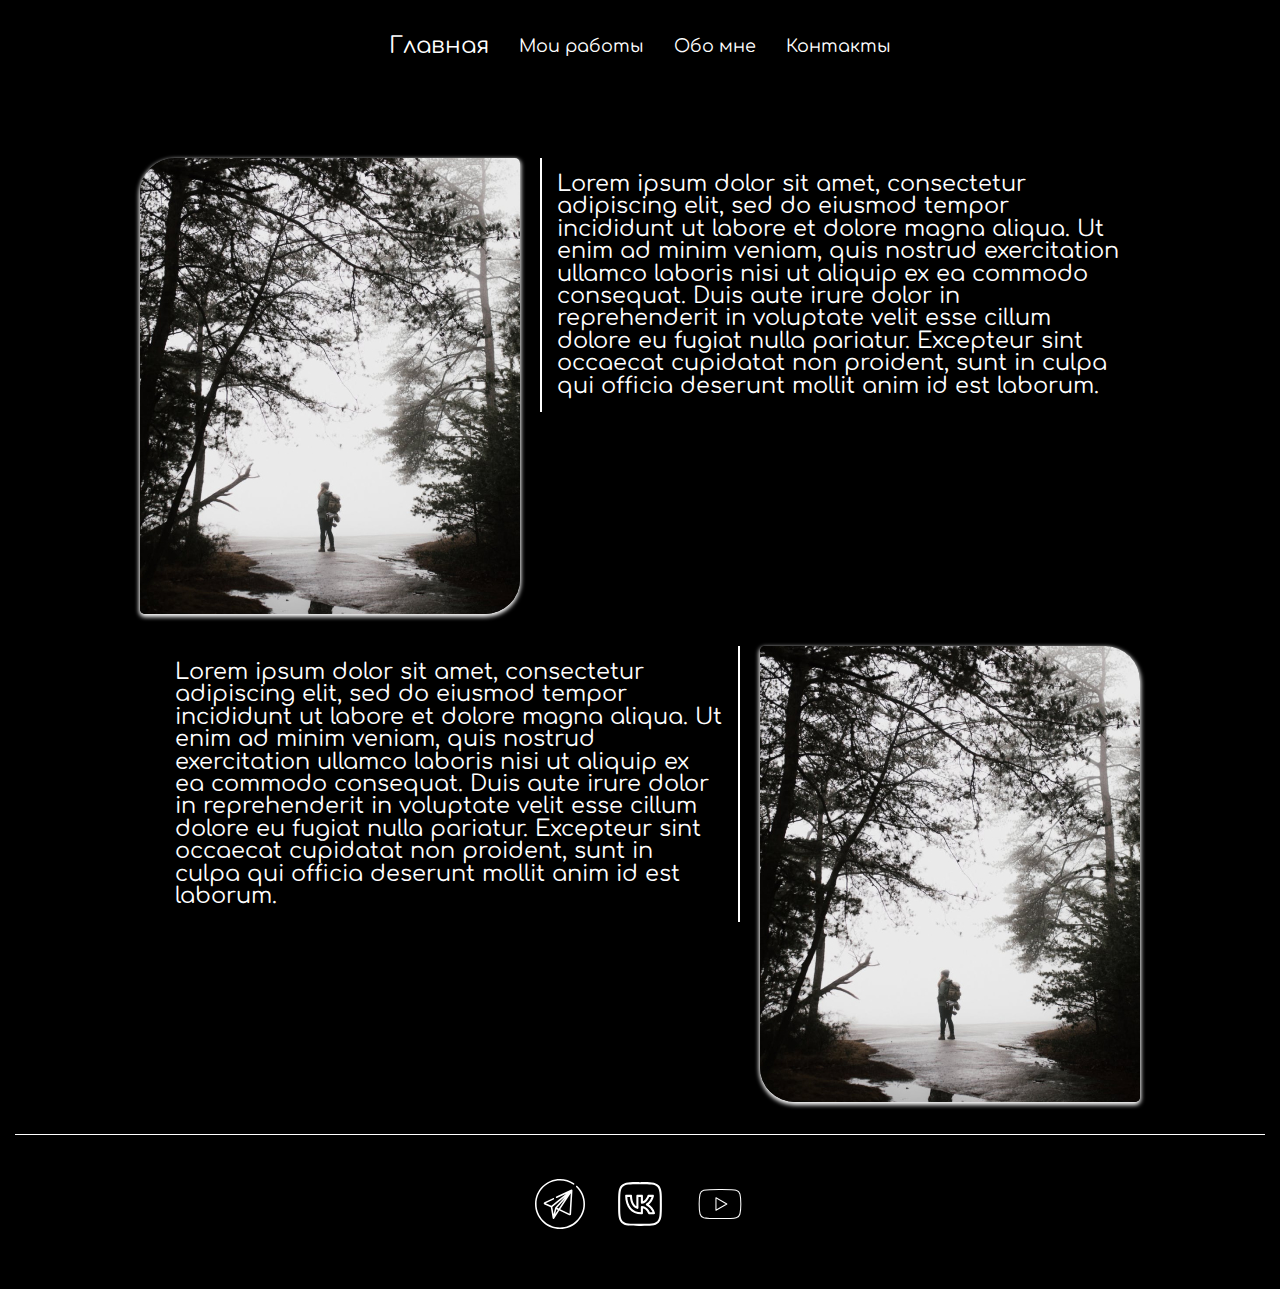
<file: index.html>
<!DOCTYPE html>
<html lang="en">

<head>
    <meta charset="UTF-8">
    <meta name="viewport" content="width=device-width, initial-scale=1.0">
    <link rel="stylesheet" href="main/css/index.css">
    <title>Main</title>
</head>

<body>
    <div class="container">
        <nav class="navbar">
            <ul>
                <li class="main-link"><a href="#">Главная</a></li>
                <li><a href="#">Мои работы</a></li>
                <li><a href="#">Обо мне</a></li>
                <li><a href="#">Контакты</a></li>
            </ul>
            <!-- <img class="vector-img-1" src="main/images/marble-vector.jpg" alt="d">
            <img class="vector-img-3" src="main/images/marble-vector.jpg" alt="d"> -->
        </nav>
        <div class="main-image">
            <img class="main-img" src="main/images/01.jpg" alt="d">
            <p>Lorem ipsum dolor sit amet, consectetur adipiscing elit, sed do eiusmod tempor incididunt ut labore et
                dolore magna aliqua. Ut enim ad minim veniam, quis nostrud exercitation ullamco laboris nisi ut aliquip
                ex ea commodo consequat. Duis aute irure dolor in reprehenderit in voluptate velit esse cillum dolore eu
                fugiat nulla pariatur. Excepteur sint occaecat cupidatat non proident, sunt in culpa qui officia
                deserunt mollit anim id est laborum.</p>
        </div>
        <br><br>
        <div class="second-image"> 
            <img class="main-img" src="main/images/01.jpg" alt="d">
            <p>Lorem ipsum dolor sit amet, consectetur adipiscing elit, sed do eiusmod tempor incididunt ut labore et
                dolore magna aliqua. Ut enim ad minim veniam, quis nostrud exercitation ullamco laboris nisi ut aliquip
                ex ea commodo consequat. Duis aute irure dolor in reprehenderit in voluptate velit esse cillum dolore eu
                fugiat nulla pariatur. Excepteur sint occaecat cupidatat non proident, sunt in culpa qui officia
                deserunt mollit anim id est laborum.</p>
        </div>  
    </div>
    <br><br>
    <div class="footer">
        <!-- <img class="vector-img-2" src="main/images/marble-vector.jpg" alt="d"> -->
        <a href="#"><img class="footer-images" src="main/images/telegram.svg" alt=""></a>
        <a href="#"><img class="footer-images" src="main/images/vk.svg" alt=""></a>
        <a href="#"><img class="footer-images" src="main/images/youtube.svg" alt=""></a>
    </div>

</body>

</html>
</file>
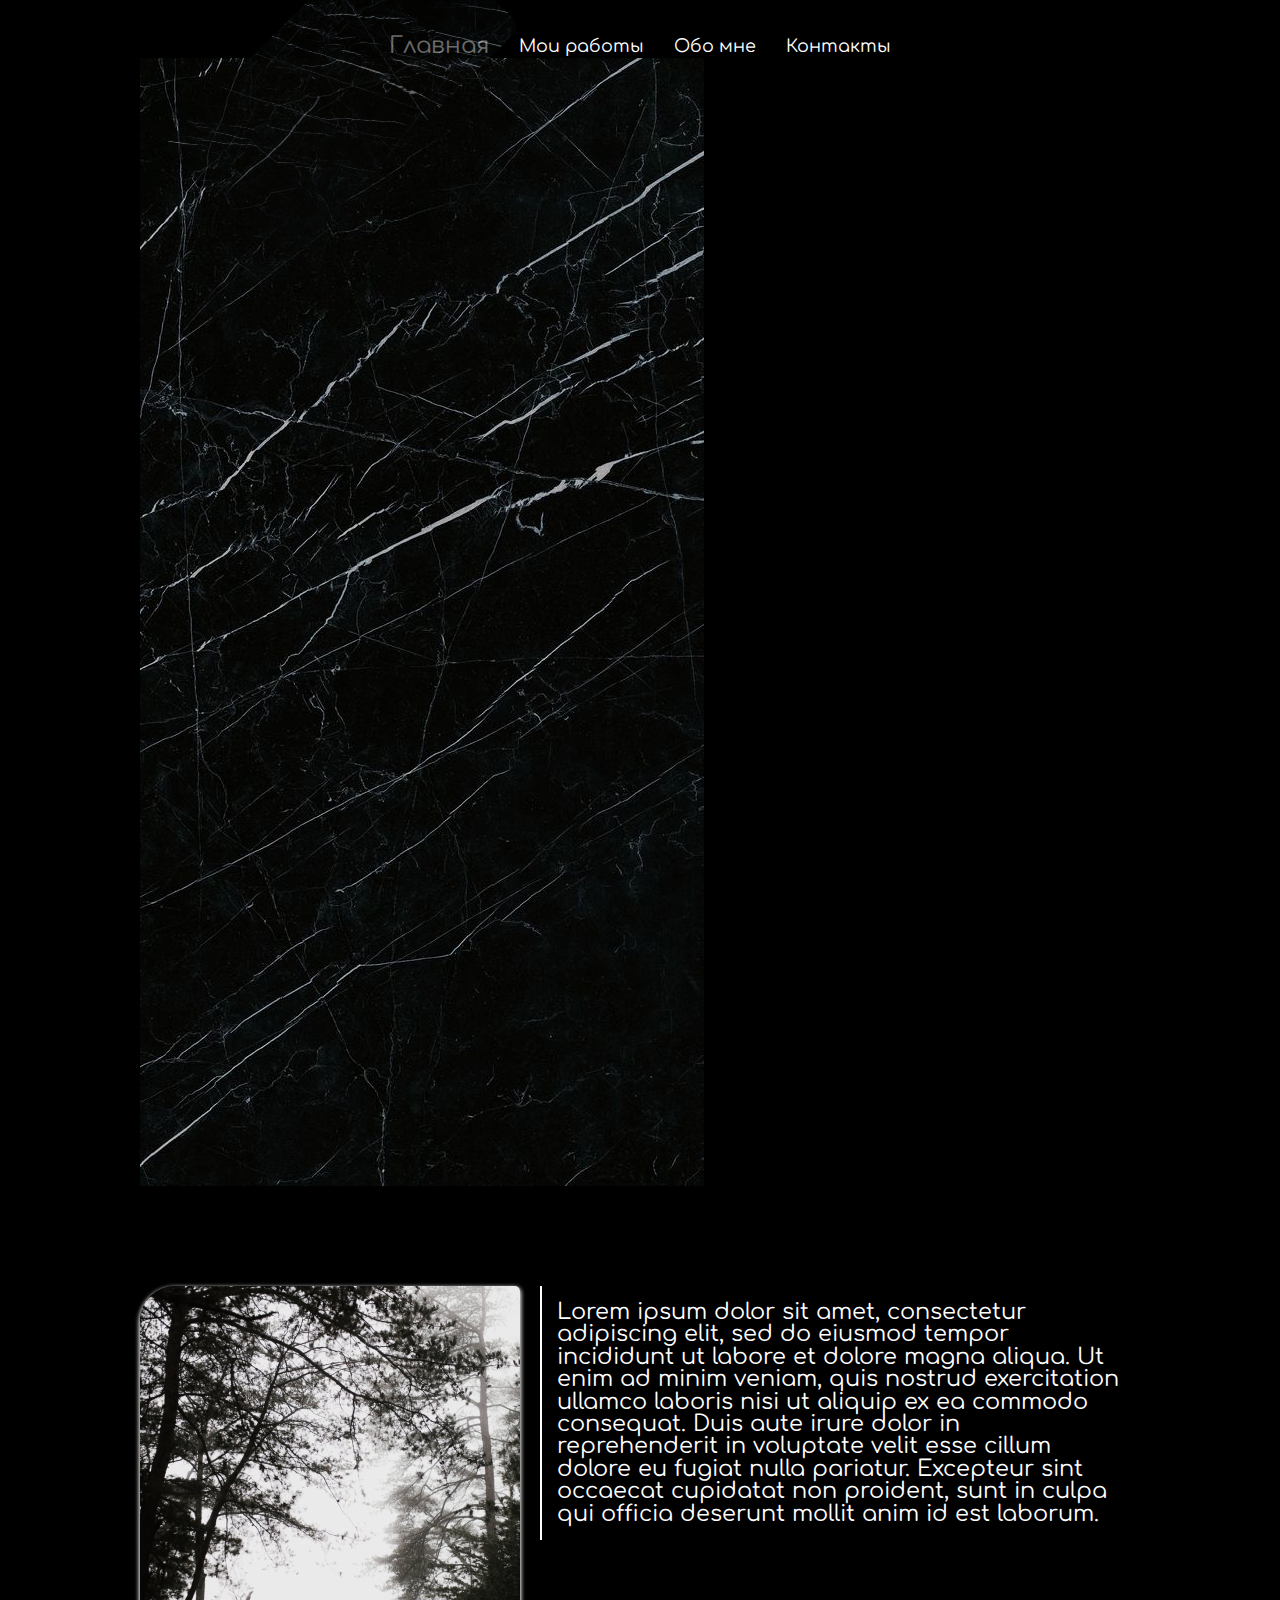
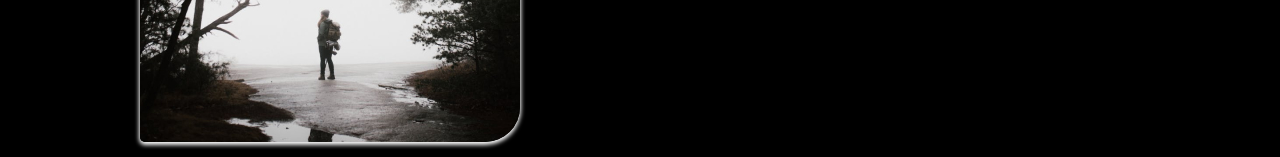
<file: main/html/index.html>
<!DOCTYPE html>
<html lang="en">

<head>
    <meta charset="UTF-8">
    <meta name="viewport" content="width=device-width, initial-scale=1.0">
    <link rel="stylesheet" href="../css/index.css">
    <title>Main</title>
</head>

<body>
    <div class="container">
        <nav class="navbar">
            <ul>
                <li class="main-link"><a href="#">Главная</a></li>
                <li><a href="#">Мои работы</a></li>
                <li><a href="#">Обо мне</a></li>
                <li><a href="#">Контакты</a></li>
            </ul>
            <img class="vector-img" src="../images/marble-vector.jpg" alt="d">
        </nav>
        <div class="main-image">
            <img class="main-img" src="../images/01.jpg" alt="d">
            <p>Lorem ipsum dolor sit amet, consectetur adipiscing elit, sed do eiusmod tempor incididunt ut labore et
                dolore magna aliqua. Ut enim ad minim veniam, quis nostrud exercitation ullamco laboris nisi ut aliquip
                ex ea commodo consequat. Duis aute irure dolor in reprehenderit in voluptate velit esse cillum dolore eu
                fugiat nulla pariatur. Excepteur sint occaecat cupidatat non proident, sunt in culpa qui officia
                deserunt mollit anim id est laborum.</p>
        </div>
    </div>
    <img class="vector-img-second" src="../images/marble-vector.jpg" alt="d">

</body>

</html>
</file>
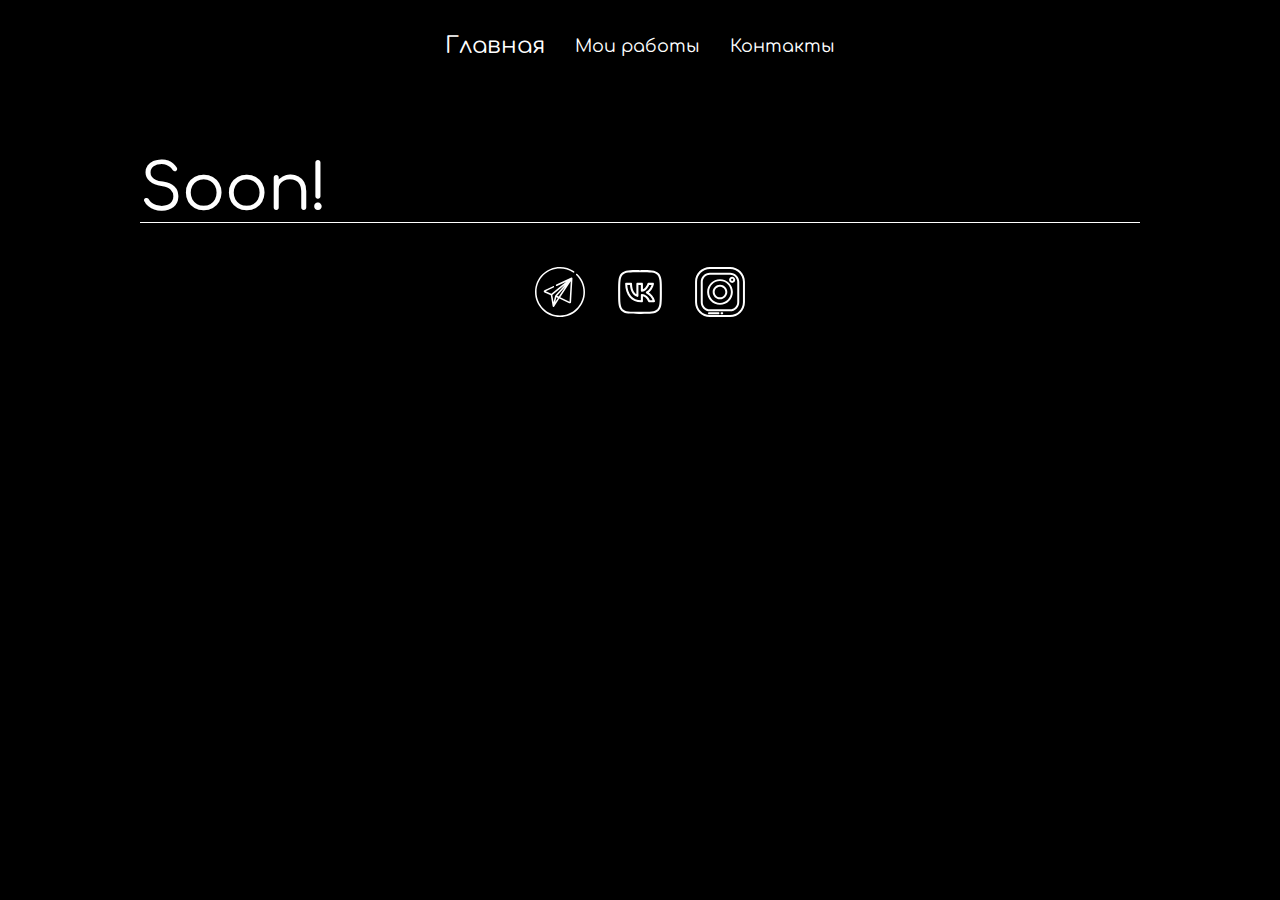
<file: main/html/contacs.html>
<!DOCTYPE html>
<html lang="en">

<head>
    <meta charset="UTF-8">
    <meta name="viewport" content="width=device-width, initial-scale=1.0">
    <link rel="stylesheet" href="../css/works.css">
    <link rel="icon" href="../images/icon.png">
    <title>Contacs</title>
</head>

<body>
    <div class="container">
        <nav class="navbar">
            <ul>
                <li class="main-link"><a href="../../index.html">Главная</a></li>
                <li><a href="works.html">Мои работы</a></li>
                <li><a href="/">Контакты</a></li>
            </ul>
            <!-- <img class="vector-img-1" src="../images/marble-vector.jpg" alt="d">
            <img class="vector-img-3" src="../images/marble-vector.jpg" alt="d"> -->
        </nav>
        <div class="content">
            <h1>Soon!</h1>
        </div>

        <div class="footer">
            <a href="https://t.me/lilrich163"><img class="footer-images" src="../images/telegram.svg" alt=""></a>
            <a href="https://vk.com/lilrich163"><img class="footer-images" src="../images/vk.svg" alt=""></a>
            <a href="https://www.instagram.com/_lilrich163/"><img class="footer-images" src="../images/insta.svg" alt=""></a>
            <!-- <img class="vector-img-2" src="main/images/marble-vector.jpg" alt="d"> -->
        </div>

    </div>
    

</body>

</html>
</file>
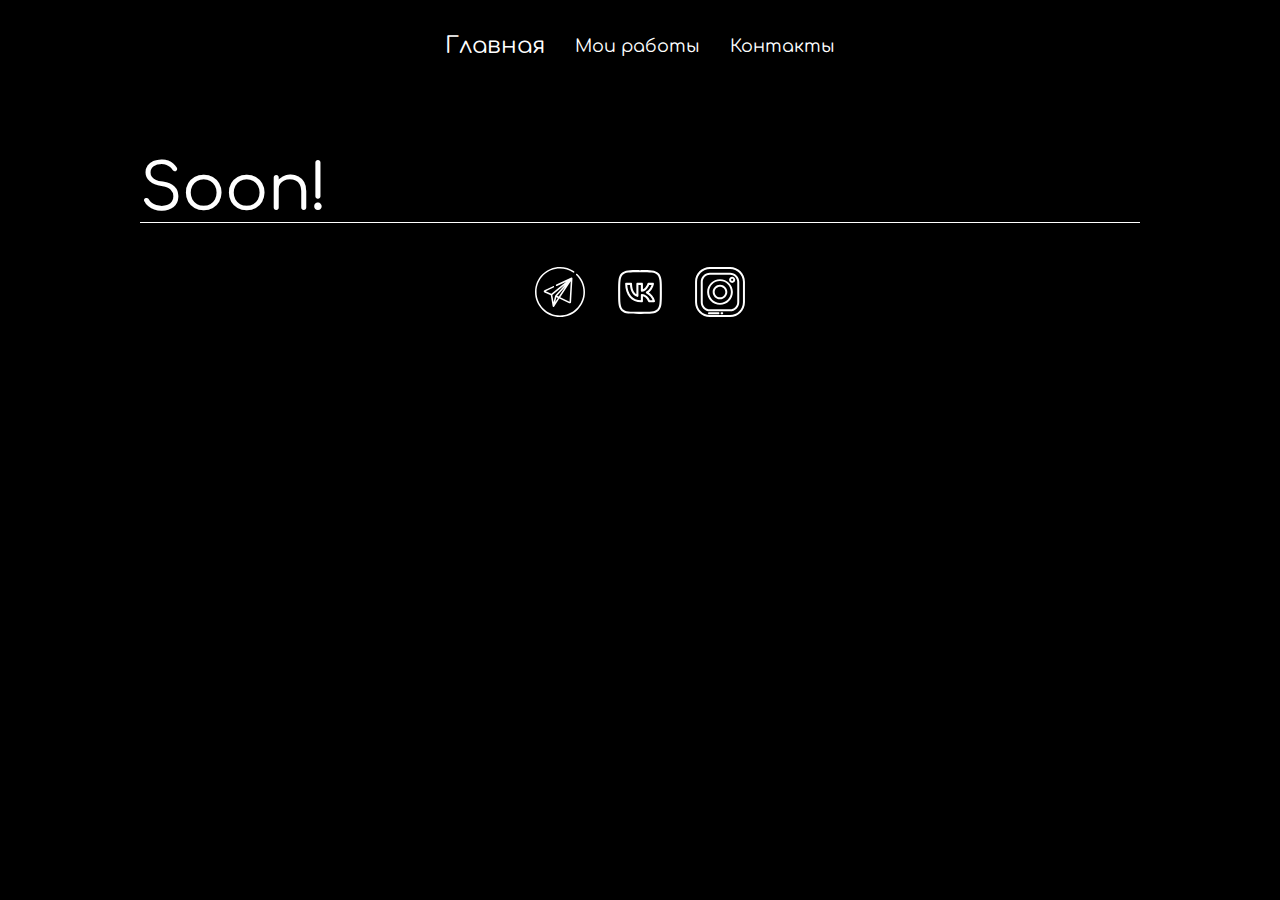
<file: main/html/works.html>
<!DOCTYPE html>
<html lang="en">

<head>
    <meta charset="UTF-8">
    <meta name="viewport" content="width=device-width, initial-scale=1.0">
    <link rel="stylesheet" href="../css/works.css">
    <link rel="icon" href="../images/icon.png">
    <title>My works</title>
</head>

<body>
    <div class="container">
        <nav class="navbar">
            <ul>
                <li class="main-link"><a href="../../index.html">Главная</a></li>
                <li><a href="/">Мои работы</a></li>
                <li><a href="contacs.html">Контакты</a></li>
            </ul>
            <!-- <img class="vector-img-1" src="../images/marble-vector.jpg" alt="d">
            <img class="vector-img-3" src="../images/marble-vector.jpg" alt="d"> -->
        </nav>
        <div class="content">
            <h1>Soon!</h1>
        </div>

        <div class="footer">
            <a href="https://t.me/lilrich163"><img class="footer-images" src="../images/telegram.svg" alt=""></a>
            <a href="https://vk.com/lilrich163"><img class="footer-images" src="../images/vk.svg" alt=""></a>
            <a href="https://www.instagram.com/_lilrich163/"><img class="footer-images" src="../images/insta.svg" alt=""></a>
            <!-- <img class="vector-img-2" src="main/images/marble-vector.jpg" alt="d"> -->
        </div>

    </div>
    

</body>

</html>
</file>
<file: main/css/index.css>
@import url(reset.css);
@import url('https://fonts.googleapis.com/css2?family=Comfortaa:wght@500&display=swap');

*{
    box-sizing: border-box;
}

.container {
    width: 80%;
    height: 100%;
    margin: 0 auto;
    font-family: 'Comfortaa', cursive;
}

/* navbar */

html {
    background-color: #000;
}

body {
    padding: 15px;
    transition: all;
    transition-duration: 0.5s;
}

nav.navbar {
    width: 100%;
    background-color: #000;
    padding-bottom: 100px;
}

nav.navbar ul {
    margin-top: 20px;
    list-style: none;
    display: flex;
    flex-flow: row;
    justify-content: center;
    align-items: center;
}

nav.navbar ul li {
    padding: 0 10px 0 10px;
    transform: scale(1);
    transition-property: transform;
    transition-duration: 0.5s;
}

nav.navbar ul li a {
    padding: 5px;
    text-decoration: none;
    color: #fff;
    font-family: 'Comfortaa', cursive;
    font-size: 1.1em;
    transition-property: border-radius;
    transition-duration: 0.5;
    box-shadow: 0 0 0 0 #fff
}

nav.navbar ul li:hover {
    padding: 0 10px 0 10px;
    transform: scale(1.2);
}

nav.navbar ul li a:hover {
    padding: 5px;
    text-decoration: none;
    color: #fff;
    font-family: 'Comfortaa', cursive;
    border-radius: 5px;
    font-size: 1.1em;
    box-shadow: 0 0 2px 1px #fff;
}

.main-link {
    font-size: 1.3em;
}

/* end navbar */

/* main image */

.main-image {
    display: flex;
    align-items: start;
    justify-content: left;
    z-index: 1;
    transition: all 1s ease-in-out .2s;
    transition-duration: 1s;
}

.main-image:hover {
    display: flex;
    align-items: start;
    justify-content: left;
    transform: scale(1.1);
    z-index: 1;
}


.main-image p{
    margin-left: 20px;
    padding: 15px;
    color: #fff;
    font-size: 1.4em;
    border-left: solid 2px #fff;   
    z-index: 1;
}

.main-image img.main-img {
    border-radius: 35px 5px 35px 5px;
    box-shadow: 0 2px 4px 1px #fff;
}



nav .vector-img-1 {
    transform: scale(0.3);
    opacity: 0.4;
    border-radius: 40px;
    rotate: 90deg;
    position: absolute;
    bottom: 250px;
    right: 0px;
    z-index: auto;
}




nav .vector-img-3 {
    transform: scale(0.3);
    opacity: 0.4;
    border-radius: 40px;
    rotate: 135deg;
    position: absolute;
    bottom: -200px;
    right: 560px;
    z-index: auto;
}

/* end main image */

/* second image */

.second-image {
    display: flex;
    align-items: start;
    justify-content: left;
    transition: all 1s ease-in-out .2s;
    z-index: 1;
}

.second-image:hover {
    display: flex;
    align-items: start;
    justify-content: left;
    transform: scale(1.1);
    z-index: 1;
}

.second-image p{
    margin-left: 20px;
    margin-right: 20px;
    padding: 15px;
    color: #fff;
    font-size: 1.4em;
    border-right: solid 2px #fff;   
    z-index: 1;
}

.second-image p:hover{
    margin-left: 20px;
    margin-right: 20px;
    padding: 15px;
    color: #fff;
    font-size: 1.4em;
    border-right: solid 2px #fff;   
    z-index: 1;
    
}

.second-image img.main-img {
    border-radius: 5px 35px 5px 35px;
    box-shadow: 0 2px 4px 1px #fff;
    order: 2;
    z-index: 1;
}

img.vector-img-second {
    transform: scale(0.3);
    opacity: 0.6;
    border-radius: 40px;
    rotate: 45deg;
    position: absolute;
    bottom: 250px;
    left: 60px;
}

/* end second image */

.footer .vector-img-2 {
    transform: scale(0.3);
    opacity: 0.4;
    border-radius: 40px;
    rotate: 45deg;
    position: absolute;
    bottom: -700px;
    right: 1000px;
    z-index: auto;
}

.footer {
    width: 100%;
    height: 140px;
    display: flex;
    justify-content: center;
    align-items: center;
    z-index: auto;
    border-top: 1px solid #fff;
}


.footer-images {
    -webkit-filter: invert(100%);
    filter: invert(100%);
    width: 50px;
    margin: 15px;
    transition-property: all;
    transition-duration: 0.5s;
}

.footer-images:hover {
    width: 50px;
    margin: 15px;
    transform: scale(1.3);

}
</file>
<file: main/css/works.css>
@import url(reset.css);
@import url('https://fonts.googleapis.com/css2?family=Comfortaa:wght@500&display=swap');

*{
    box-sizing: border-box;
}

.container {
    width: 80%;
    height: 100%;
    margin: 0 auto;
    font-family: 'Comfortaa', cursive;
}

/* navbar */

html {
    background-color: #000;
}

body {
    padding: 15px;
    transition: all;
    transition-duration: 0.5s;
}

nav.navbar {
    width: 100%;
    background-color: #000;
    padding-bottom: 100px;
    position: relative;
}


nav.navbar ul {
    margin-top: 20px;
    list-style: none;
    display: flex;
    flex-flow: row;
    justify-content: center;
    align-items: center;
}

nav.navbar ul li {
    padding: 0 10px 0 10px;
    transform: scale(1);
    transition-property: transform;
    transition-duration: 0.5s;
}

nav.navbar ul li a {
    padding: 5px;
    text-decoration: none;
    color: #fff;
    font-family: 'Comfortaa', cursive;
    font-size: 1.1em;
    transition-property: border-radius;
    transition-duration: 0.5;
    box-shadow: 0 0 0 0 #fff
}

nav.navbar ul li:hover {
    padding: 0 10px 0 10px;
    transform: scale(1.2);
}

nav.navbar ul li a:hover {
    padding: 5px;
    text-decoration: none;
    color: #fff;
    font-family: 'Comfortaa', cursive;
    border-radius: 5px;
    font-size: 1.1em;
    box-shadow: 0 0 2px 1px #fff;
}

.main-link {
    font-size: 1.3em;
}

nav .vector-img-1 {
    transform: scale(0.3);
    opacity: 0.4;
    border-radius: 40px;
    rotate: 90deg;
    position: absolute;
    top: -300px;
    right: 0px;
    z-index: auto;
}

nav .vector-img-3 {
    transform: scale(0.3);
    opacity: 0.4;
    border-radius: 40px;
    rotate: 135deg;
    position: absolute; 
    right: 400px;
    top: 300px;
    z-index: auto;
}

.content h1 {
    color: #fff;
    font-size: 4em;
}


.footer .vector-img-2 {
    transform: scale(0.3);
    opacity: 0.4;
    border-radius: 40px;
    rotate: 45deg;
    position: absolute;
    bottom: -700px;
    right: 1000px;
    z-index: 0;
}

.footer {
    width: 100%;
    height: 140px;
    display: flex;
    justify-content: center;
    align-items: center;
    z-index: 1;
    border-top: 1px solid #fff;
    position: sticky;
}


.footer-images {
    -webkit-filter: invert(100%);
    filter: invert(100%);
    width: 50px;
    margin: 15px;
    transition-property: all;
    transition-duration: 0.5s;
}

.footer-images:hover {
    width: 50px;
    margin: 15px;
    transform: scale(1.3);

}

.contetn {
    width: 100%;
    text-align: center;
}
</file>
